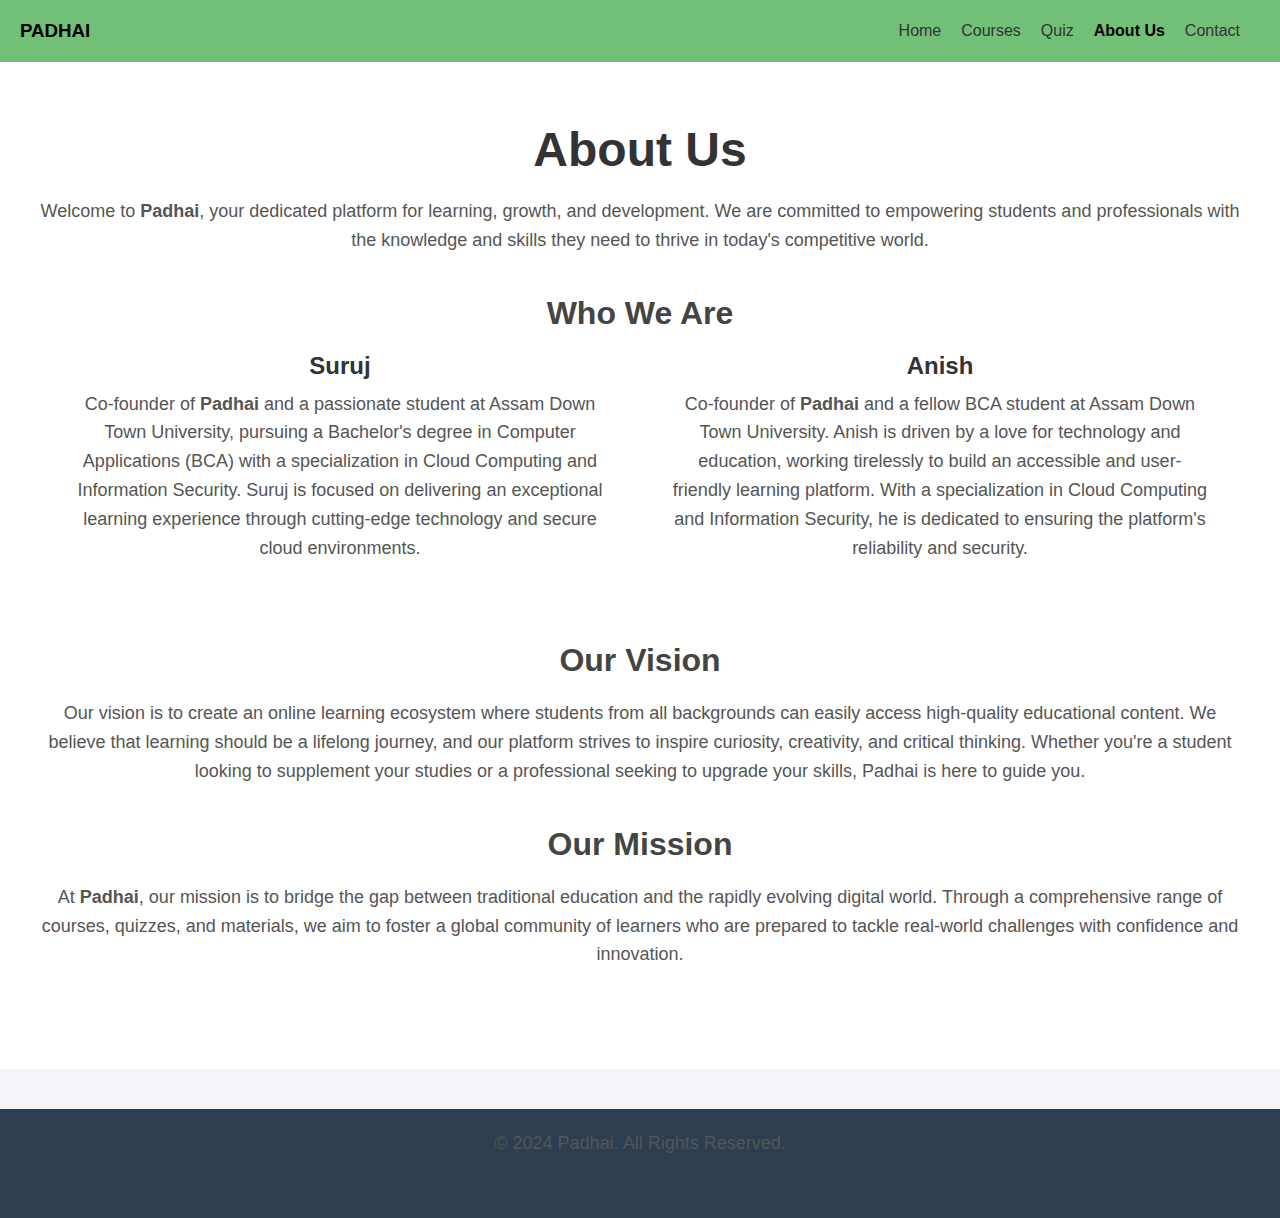
<file: about.html>
<!DOCTYPE html>
<html lang="en">
<head>
    <meta charset="UTF-8">
    <meta name="viewport" content="width=device-width, initial-scale=1.0">
    <title>About Us - Padhai.com</title>
    <link rel="stylesheet" href="about.css">
</head>
<body>
    <header>
        <div class="logo">
           
            <h3>PADHAI</h3>
        </div>
        <nav>
            <ul>
                <li><a href="home.html">Home</a></li>
                <li><a href="course.html">Courses</a></li>
                <li><a href="quiz.html">Quiz</a></li>
                <li><a href="about.html" class="active">About Us</a></li>
                <li><a href="contact.html">Contact</a></li>
            </ul>
        </nav>
    </header>

    <section class="about-us">
        <div class="container">
            <h1>About Us</h1>
            <p>Welcome to <strong>Padhai</strong>, your dedicated platform for learning, growth, and development. We are committed to empowering students and professionals with the knowledge and skills they need to thrive in today's competitive world.</p>
            <h2>Who We Are</h2>
            <div class="team">
                <div class="team-member">
                    <h3>Suruj</h3>
                    <p>Co-founder of <strong>Padhai</strong> and a passionate student at Assam Down Town University, pursuing a Bachelor's degree in Computer Applications (BCA) with a specialization in Cloud Computing and Information Security. Suruj is focused on delivering an exceptional learning experience through cutting-edge technology and secure cloud environments.</p>
                </div>
                <div class="team-member">
                    <h3>Anish</h3>
                    <p>Co-founder of <strong>Padhai</strong> and a fellow BCA student at Assam Down Town University. Anish is driven by a love for technology and education, working tirelessly to build an accessible and user-friendly learning platform. With a specialization in Cloud Computing and Information Security, he is dedicated to ensuring the platform's reliability and security.</p>
                </div>
            </div>
            <h2>Our Vision</h2>
            <p>Our vision is to create an online learning ecosystem where students from all backgrounds can easily access high-quality educational content. We believe that learning should be a lifelong journey, and our platform strives to inspire curiosity, creativity, and critical thinking. Whether you're a student looking to supplement your studies or a professional seeking to upgrade your skills, Padhai is here to guide you.</p>
            <h2>Our Mission</h2>
            <p>At <strong>Padhai</strong>, our mission is to bridge the gap between traditional education and the rapidly evolving digital world. Through a comprehensive range of courses, quizzes, and materials, we aim to foster a global community of learners who are prepared to tackle real-world challenges with confidence and innovation.</p>
        </div>
    </section>

    <footer>
        <p>© 2024 Padhai. All Rights Reserved.</p>
    </footer>
</body>
</html>
</file>
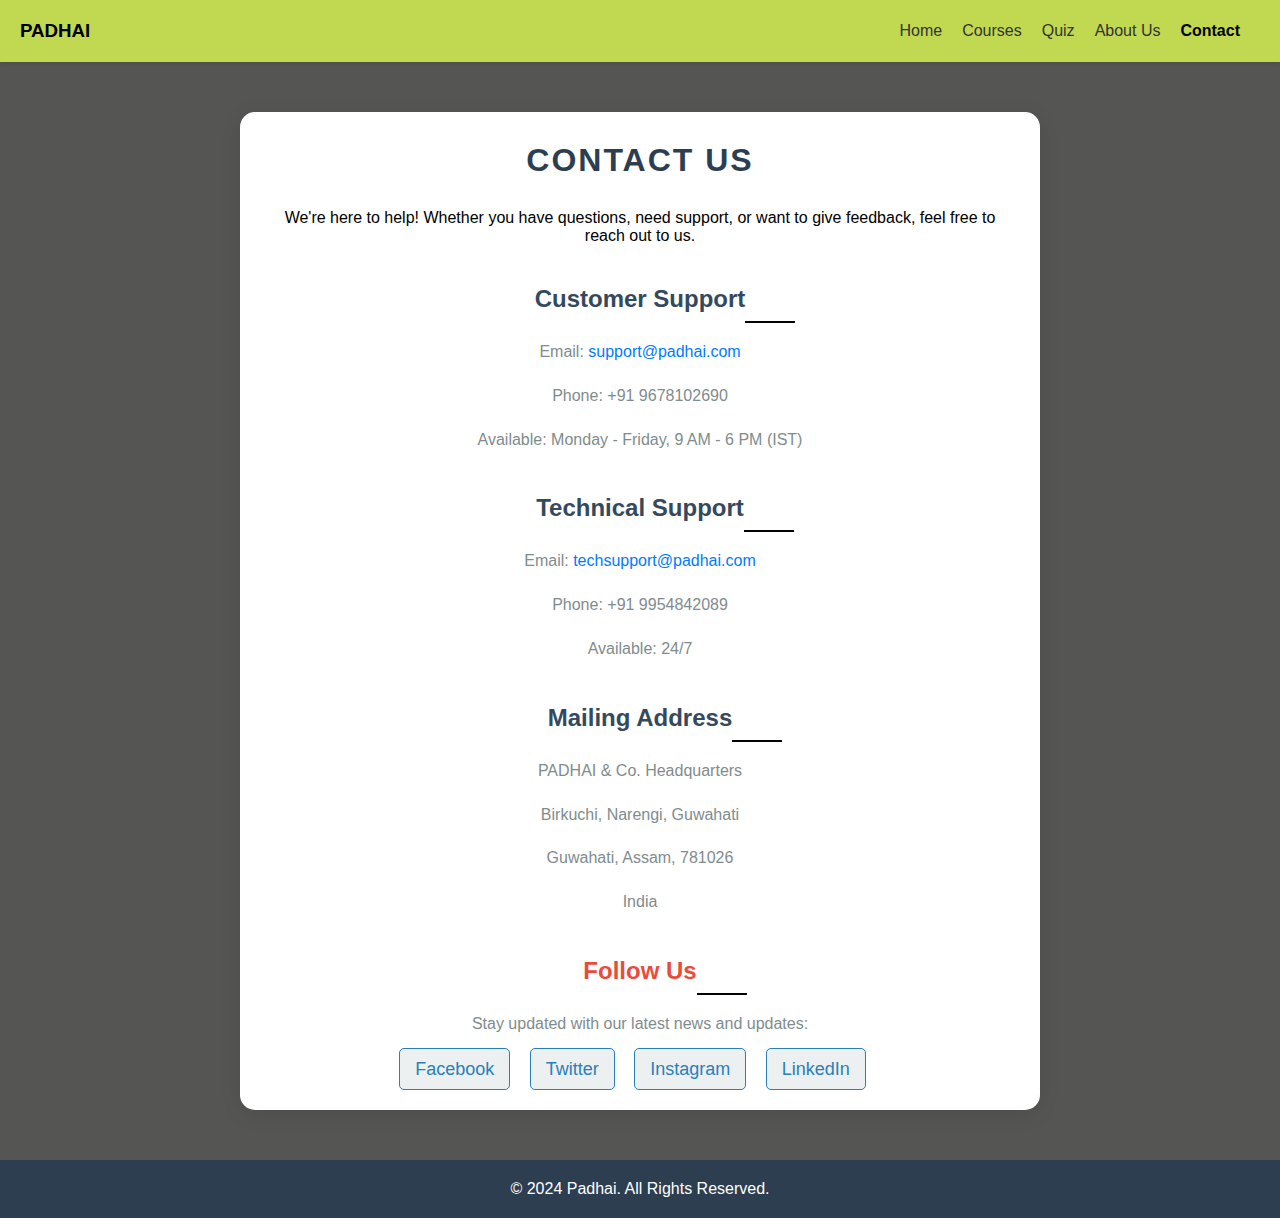
<file: contact.html>
<!DOCTYPE html>
<html lang="en">
<head>
    <meta charset="UTF-8">
    <meta name="viewport" content="width=device-width, initial-scale=1.0">
    <title>Contact</title>
    <link rel="stylesheet" href="contact.css">
</head>
<body>
    <header>
        <div class="logo">
            
            <h3>PADHAI</h3>
        </div>
        <nav>
            <ul>
                <li><a href="home.html">Home</a></li>
                <li><a href="course.html">Courses</a></li>
                <li><a href="quiz.html">Quiz</a></li>
                <li><a href="about.html">About Us</a></li>
                <li><a href="contact.html" class="active">Contact</a></li>
            </ul>
        </nav>
    </header>

    <section id="contact-info">
        <h2>Contact Us</h2>
        <p><center>We're here to help! Whether you have questions, need support, or want to give feedback, feel free to reach out to us.</p>
        
        <h3>Customer Support</h3>
        <p>Email: <a href="support@padhai.html">support@padhai.com</a></p>
        <p>Phone: +91 9678102690</p>
        <p>Available: Monday - Friday, 9 AM - 6 PM (IST)</p>
    
        <h3>Technical Support</h3>
        <p>Email: <a href="mailto:techsupport@[YourPlatformName].com">techsupport@padhai.com</a></p>
        <p>Phone: +91 9954842089</p>
        <p>Available: 24/7</p>
    
    
        <h3>Mailing Address</h3>
        <p> PADHAI & Co. Headquarters</p>
        <p>Birkuchi, Narengi, Guwahati</p>
        <p>Guwahati, Assam, 781026</p>
        <p>India</p>
    
        <h3>Follow Us</h3>
        <p>Stay updated with our latest news and updates:</p>
        <ul>
            <li><a href="[YourFacebookURL]" target="_blank">Facebook</a></li>
            <li><a href="[YourTwitterURL]" target="_blank">Twitter</a></li>
            <li><a href="[YourInstagramURL]" target="_blank">Instagram</a></li>
            <li><a href="[YourLinkedInURL]" target="_blank">LinkedIn</a></li>
        </ul>
    </section>
    <footer>
        <p>© 2024 Padhai. All Rights Reserved.</p>
    </footer>
</body>
</html>
</file>
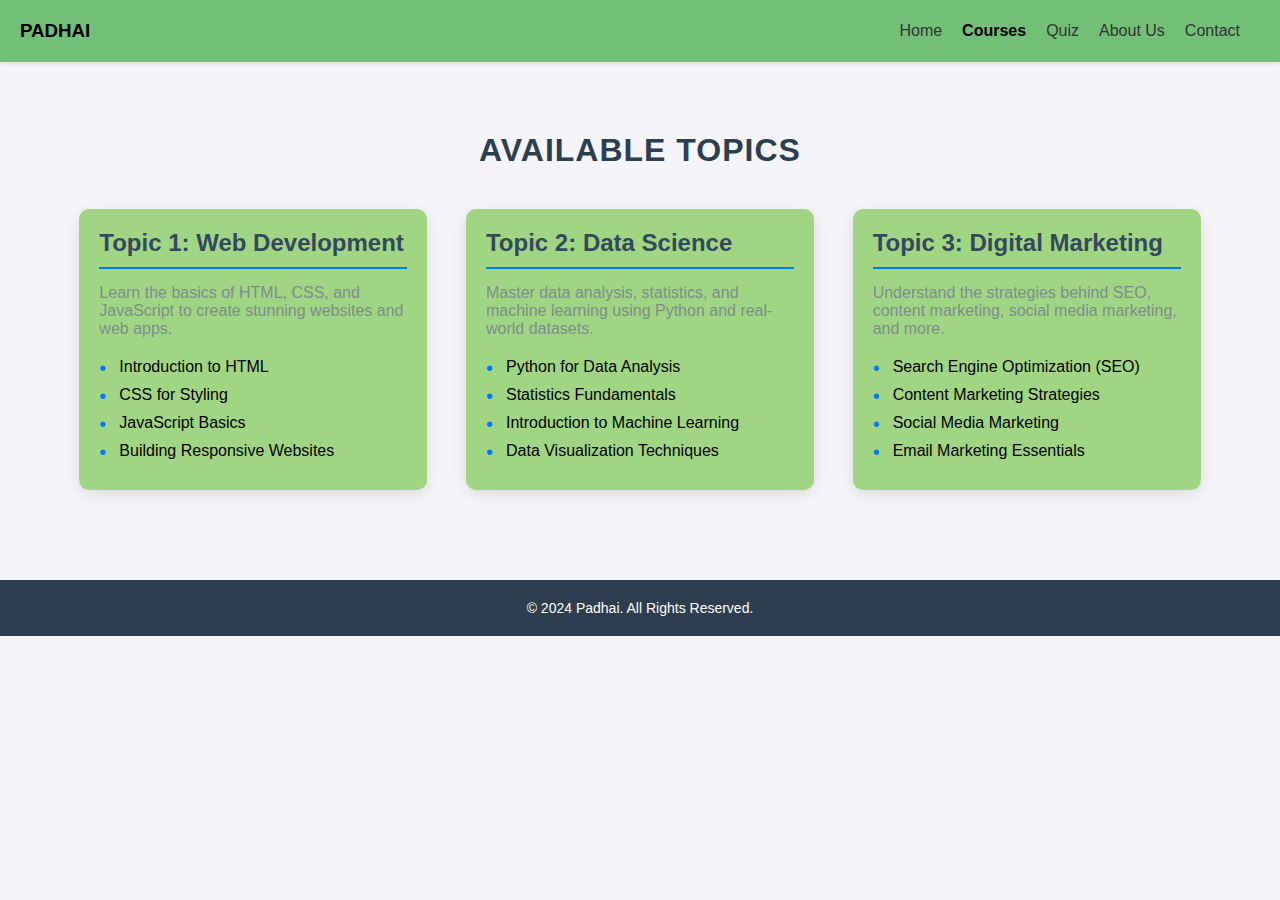
<file: course.html>
<!DOCTYPE html>
<html lang="en">
<head>
    <meta charset="UTF-8">
    <meta name="viewport" content="width=device-width, initial-scale=1.0">
    <meta http-equiv="X-UA-Compatible" content="ie=edge">
    <title>Learning Platform Topics</title>
    <link rel="stylesheet" href="course.css">
</head>
<body>

 <!-- Main header section -->
 <header>
    <div class="logo">
        
        <h3>PADHAI</h3>
    </div>
    <nav>
        <ul>
            <li><a href="home.html">Home</a></li>
            <li><a href="course.html" class="active">Courses</a></li>
            <li><a href="quiz.html">Quiz</a></li>
            <li><a href="about.html">About Us</a></li>
            <li><a href="contact.html">Contact</a></li>
        </ul>
    </nav>
</header>

    <!-- Topics Section -->
    <section id="topics">
        <h2>Available Topics</h2>
        <div class="topic-list">
            <div class="topic-card">
                <h3>Topic 1: Web Development</h3>
                <p>Learn the basics of HTML, CSS, and JavaScript to create stunning websites and web apps.</p>
                <ul>
                    <li>Introduction to HTML</li>
                    <li>CSS for Styling</li>
                    <li>JavaScript Basics</li>
                    <li>Building Responsive Websites</li>
                </ul>
            </div>

            <div class="topic-card">
                <h3>Topic 2: Data Science</h3>
                <p>Master data analysis, statistics, and machine learning using Python and real-world datasets.</p>
                <ul>
                    <li>Python for Data Analysis</li>
                    <li>Statistics Fundamentals</li>
                    <li>Introduction to Machine Learning</li>
                    <li>Data Visualization Techniques</li>
                </ul>
            </div>

            <div class="topic-card">
                <h3>Topic 3: Digital Marketing</h3>
                <p>Understand the strategies behind SEO, content marketing, social media marketing, and more.</p>
                <ul>
                    <li>Search Engine Optimization (SEO)</li>
                    <li>Content Marketing Strategies</li>
                    <li>Social Media Marketing</li>
                    <li>Email Marketing Essentials</li>
                </ul>
            </div>
        </div>
    </section>

    <!-- Footer Section -->
    <footer>
        <p>© 2024 Padhai. All Rights Reserved.</p>
    </footer>

    <script src="course.js"></script>
</body>
</html>
</file>
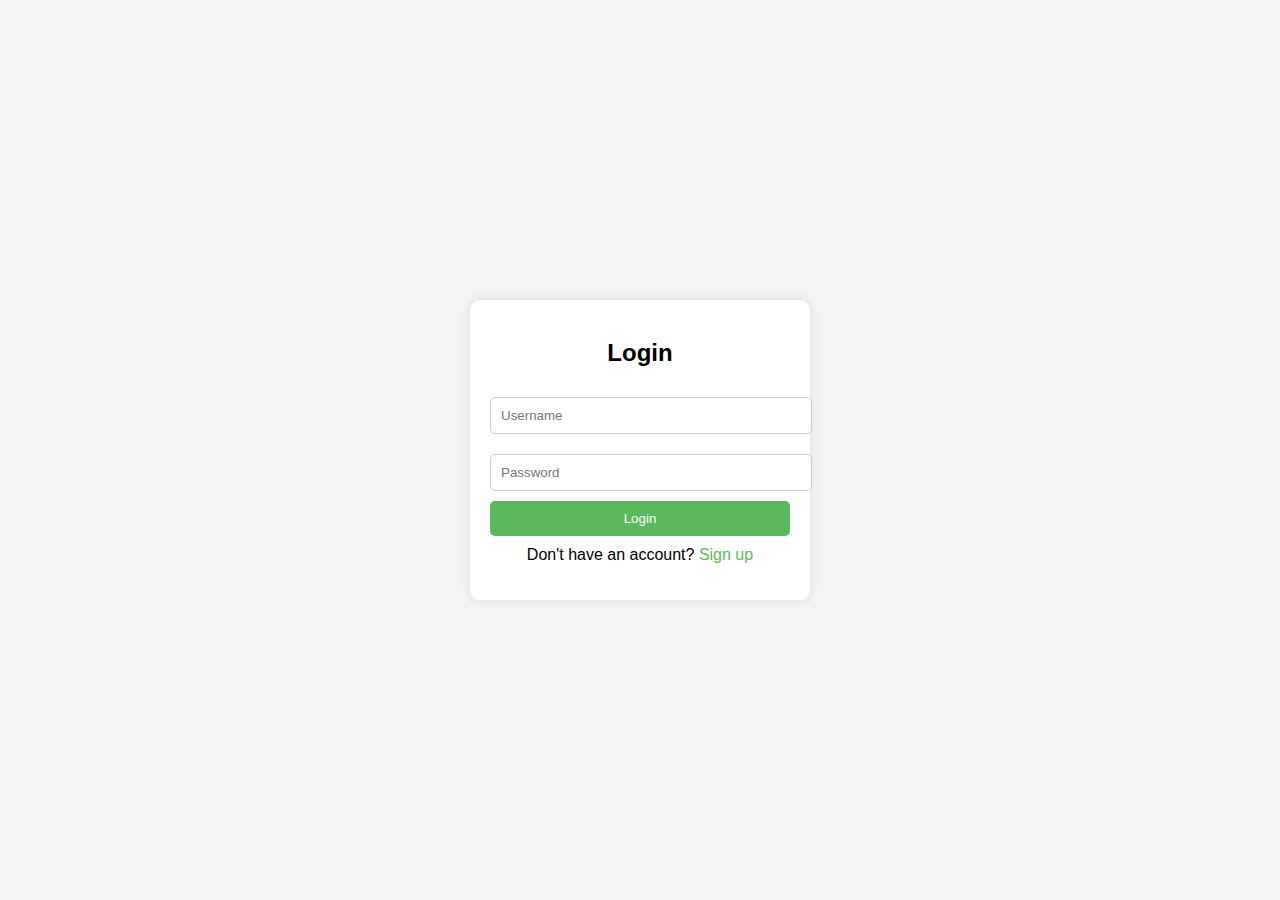
<file: login.html>
<!DOCTYPE html>
<html lang="en">
<head>
    <meta charset="UTF-8">
    <meta name="viewport" content="width=device-width, initial-scale=1.0">
    <title>Login Page</title>
    <style>
        body {
            font-family: Arial, sans-serif;
            background-color: #f4f4f4;
            display: flex;
            justify-content: center;
            align-items: center;
            height: 100vh;
            margin: 0;
        }
        .login-container {
            background-color: #fff;
            padding: 20px;
            border-radius: 10px;
            box-shadow: 0 0 10px rgba(0, 0, 0, 0.1);
            width: 300px;
        }
        h2 {
            text-align: center;
            margin-bottom: 20px;
        }
        input[type="text"], input[type="password"] {
            width: 100%;
            padding: 10px;
            margin: 10px 0;
            border: 1px solid #ccc;
            border-radius: 5px;
        }
        button {
            width: 100%;
            padding: 10px;
            background-color: #5cb85c;
            color: white;
            border: none;
            border-radius: 5px;
            cursor: pointer;
        }
        button:hover {
            background-color: #4cae4c;
        }
        .login-container p {
            text-align: center;
            margin-top: 10px;
        }
        .login-container a {
            color: #5cb85c;
            text-decoration: none;
        }
        .login-container a:hover {
            text-decoration: underline;
        }
    </style>
</head>
<body>

    <div class="login-container">
        <h2>Login</h2>
        <form action="/submit-login" method="POST">
            <input type="text" name="username" placeholder="Username" required>
            <input type="password" name="password" placeholder="Password" required>
            <button type="submit">Login</button>
        </form>
        <p>Don't have an account? <a href="signup.html">Sign up</a></p>
    </div>

</body>
</html>
</file>
<file: about.css>
* {
    margin: 0;
    padding: 0;
    box-sizing: border-box;
    font-family: Arial, sans-serif;
}

body {
    background-color: #f4f4f9;
}

header {
    display: flex;
    justify-content: space-between;
    align-items: center;
    padding: 20px;
    background-color: #72BF78;
    box-shadow: 0 2px 4px rgba(0,0,0,0.1);
}

.logo {
    display: flex;
    align-items: center;
}



nav ul {
    display: flex;
    list-style: none;
}

nav ul li {
    margin-right: 20px;
}

nav ul li a {
    text-decoration: none;
    color: #333;
    font-size: 16px;
}

nav ul li a.active {
    font-weight: bold;
    color: #000;
}

section.about-us {
    padding: 60px 20px;
    background-color: #fff;
}

.container {
    max-width: 1200px;
    margin: 0 auto;
    text-align: center;
}

h1 {
    font-size: 48px;
    color: #333;
    margin-bottom: 20px;
}

p {
    font-size: 18px;
    line-height: 1.6;
    color: #555;
    margin-bottom: 40px;
}

h2 {
    font-size: 32px;
    color: #444;
    margin-bottom: 20px;
}

.team {
    display: flex;
    justify-content: space-around;
    margin-bottom: 40px;
}

.team-member {
    width: 45%;
}

.team-member h3 {
    font-size: 24px;
    color: #333;
    margin-bottom: 10px;
}

footer {
    background-color: #2c3e50;
    color: white;
    text-align: center;
    padding: 20px;
    margin-top: 40px;
}
</file>
<file: contact.css>
* {
    margin: 0;
    padding: 0;
    box-sizing: border-box;
    font-family: Arial, sans-serif;
}
body{
    background-color: #555553;
}
header {
    display: flex;
    justify-content: space-between;
    align-items: center;
    padding: 20px;
    background-color: #c1d851;
    box-shadow: 0 2px 4px rgba(0,0,0,0.1);
}

.logo {
    display: flex;
    align-items: center;
}



nav ul {
    display: flex;
    list-style: none;
}

nav ul li {
    margin-right: 20px;
}

nav ul li a {
    text-decoration: none;
    color: #333;
    font-size: 16px;
}

nav ul li a.active {
    font-weight: bold;
    color: #000;
}
#contact-info {
    font-family: 'Roboto', sans-serif;
    max-width: 800px;
    margin: 50px auto;
    padding: 30px;
    background-color: #ffffff;
    border-radius: 15px;
    box-shadow: 0 4px 20px rgba(0, 0, 0, 0.1);
    transition: box-shadow 0.3s ease-in-out;
}

#contact-info:hover {
    box-shadow: 0 8px 30px rgba(0, 0, 0, 0.15);
}

/* Title styling */
#contact-info h2 {
    font-size: 32px;
    color: #2c3e50;
    text-align: center;
    margin-bottom: 30px;
    text-transform: uppercase;
    letter-spacing: 2px;
}

/* Subheadings (h3) styling */
#contact-info h3 {
    font-size: 24px;
    color: #34495e;
    margin-top: 40px;
    margin-bottom: 15px;
    position: relative;
    padding-bottom: 10px;
    text-transform: capitalize;
}

#contact-info h3::after {
    content: "";
    position: absolute;
    width: 50px;
    height: 2px;
    background-color: #030303;
    bottom: 0;
}

/* Paragraph and text styling */
#contact-info p {
    font-size: 16px;
    color: #7f8c8d;
    line-height: 1.8;
    margin-bottom: 15px;
}

/* Email and link styling */
#contact-info a {
    color: #007BFF;
    font-weight: 500;
    text-decoration: none;
    transition: color 0.3s ease-in-out;
}

#contact-info a:hover {
    color: #0056b3;
}

/* Social media links styling */
#contact-info ul {
    list-style-type: none;
    padding: 0;
    margin-top: 20px;
}

#contact-info ul li {
    display: inline-block;
    margin-right: 15px;
}

#contact-info ul li a {
    font-size: 18px;
    color: #2980b9;
    transition: color 0.3s ease-in-out;
    padding: 10px 15px;
    border: 1px solid #2980b9;
    border-radius: 5px;
    background-color: #ecf0f1;
}

#contact-info ul li a:hover {
    color: #ffffff;
    background-color: #2980b9;
    border-color: #007BFF;
}

/* Mailing Address styling */
#contact-info h3:nth-of-type(4) {
    color: #e74c3c;
}

#contact-info p.address {
    font-style: italic;
    color: #34495e;
}
footer {
    background-color: #2c3e50;
    color: white;
    text-align: center;
    padding: 20px;
    margin-top: 40px;
}
/* Responsive design for mobile screens */
@media (max-width: 600px) {
    #contact-info {
        padding: 20px;
    }

    #contact-info h2 {
        font-size: 28px;
    }

    #contact-info h3 {
        font-size: 20px;
    }

    #contact-info ul li a {
        font-size: 16px;
        padding: 8px 12px;
    }
}
</file>
<file: course.css>
/* Resetting margin and padding */
* {
    margin: 0;
    padding: 0;
    box-sizing: border-box;
    font-family: Arial, sans-serif;
}
body {
    background-color: #f4f4f9;
}

/* Navbar styling */
header {
    display: flex;
    justify-content: space-between;
    align-items: center;
    padding: 20px;
    background-color: #72BF78; /* Matches the About Us page */
    box-shadow: 0 2px 4px rgba(0,0,0,0.1);
}

.logo {
    display: flex;
    align-items: center;
}



nav ul {
    display: flex;
    list-style: none;
}

nav ul li {
    margin-right: 20px;
}

nav ul li a {
    text-decoration: none;
    color: #333;
    font-size: 16px;
}

nav ul li a.active {
    font-weight: bold;
    color: #000;
}

/* Main header section (if applicable) */
header h1 {
    font-size: 36px;
    margin-bottom: 10px;
    text-transform: uppercase;
    letter-spacing: 2px;
}

header p {
    font-size: 18px;
    margin: 0;
}

/* Topics section */
#topics {
    max-width: 1200px;
    margin: 50px auto;
    padding: 20px;
    text-align: center;
}

#topics h2 {
    font-size: 32px;
    color: #2c3e50;
    margin-bottom: 40px;
    text-transform: uppercase;
    letter-spacing: 1px;
}

.topic-list {
    display: flex;
    justify-content: space-around;
    flex-wrap: wrap;
}

.topic-card {
    background-color: #A0D683;
    border-radius: 10px;
    box-shadow: 0 4px 15px rgba(0, 0, 0, 0.1);
    width: 30%;
    margin-bottom: 20px;
    padding: 20px;
    text-align: left;
    transition: transform 0.3s ease-in-out;
}

.topic-card:hover {
    transform: translateY(-10px);
    box-shadow: 0 6px 20px rgba(0, 0, 0, 0.15);
}

.topic-card h3 {
    font-size: 24px;
    color: #34495e;
    margin-bottom: 15px;
    border-bottom: 2px solid #007BFF;
    padding-bottom: 10px;
}

.topic-card p {
    font-size: 16px;
    color: #7f8c8d;
    margin-bottom: 20px;
}

.topic-card ul {
    list-style-type: none;
    padding: 0;
}

.topic-card ul li {
    font-size: 16px;
    margin-bottom: 10px;
    padding-left: 20px;
    position: relative;
}

.topic-card ul li::before {
    content: '•';
    position: absolute;
    left: 0;
    color: #007BFF;
    font-size: 20px;
    line-height: 20px;
}

/* Footer styling */
footer {
    background-color: #2c3e50;
    color: white;
    text-align: center;
    padding: 20px;
    margin-top: 40px;
}

footer p {
    margin: 0;
    font-size: 14px;
}

/* Responsive styling */
@media (max-width: 768px) {
    .topic-card {
        width: 45%;
    }

    nav ul {
        display: none;
    }

    .hamburger {
        display: flex;
    }
}

@media (max-width: 600px) {
    .topic-card {
        width: 90%;
    }
}
</file>
